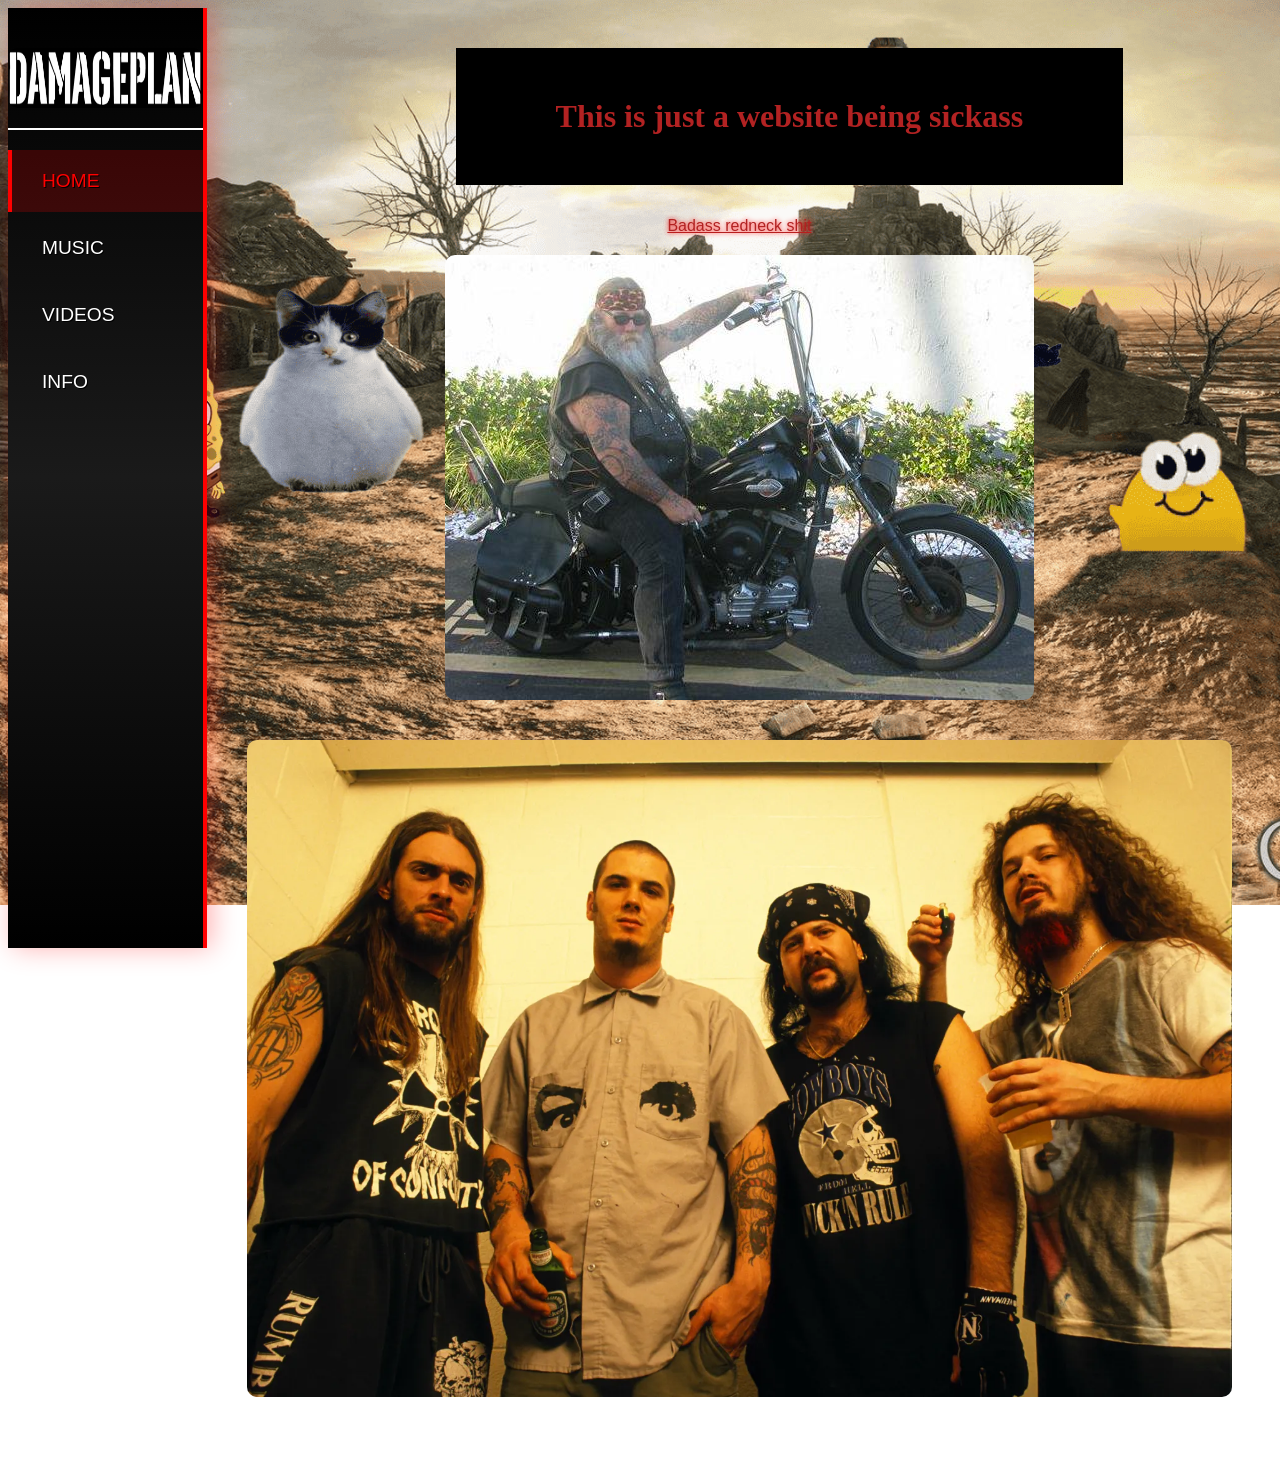
<file: index.html>
<!DOCTYPE html>
<html lang="en">
<head>
    <meta charset="UTF-8">
    <meta name="viewport" content="width=device-width, initial-scale=1.0">
    <title>Badass Website</title>
    <link rel="stylesheet" href="style.css">
</head>
<body>

    <nav class="sidebar">
        <div class="sidebar-header">
            <img src="damageplan.jpg" class="sidebar-logo" alt="Damageplan band logo">
        </div>
        
        <ul class="sidebar-nav">
            <li><a href="index.html" class="active"> Home</a></li>
            <li><a href="music.html"> Music</a></li>
            <li><a href="videos.html"> Videos</a></li>
            <li><a href="about_me.html"> Info</a></li>
        </ul>
    </nav>

    <div class="main-content">
        <header>
            <h1>This is just a website being sickass</h1>
        </header>

        
        <ul>    
            
        </ul>
        
        <a href="https://www.youtube.com/watch?v=-L7CMljjIBI" target="_blank">Badass redneck shit</a>

        <img src ="Harley-rider-stereotype.jpg" alt="Harley rider stereotype">
        <img src = 'pantera.jpg' alt="Pantera band logo">

    </div>

</body>
</html>
</file>
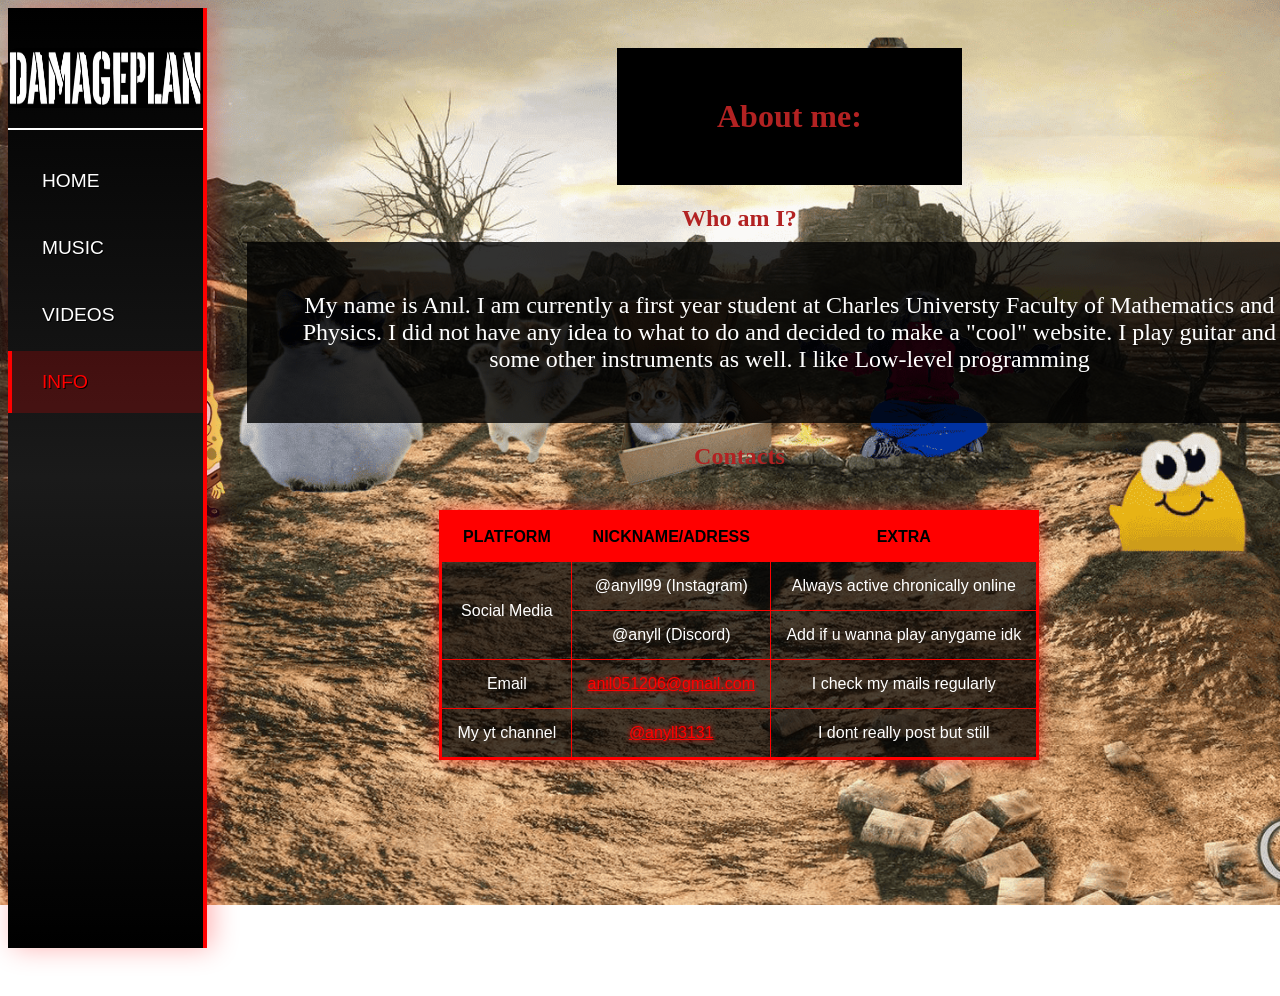
<file: about_me.html>
<!DOCTYPE html>
<html lang="en">
<head>
    <meta charset="UTF-8">
    <meta name="viewport" content="width=device-width, initial-scale=1.0">
    <title>Basic info</title>
    <link rel="stylesheet" href="style.css">
</head>
<body>

    <nav class="sidebar">
        <div class="sidebar-header">
            <img src="damageplan.jpg" class="sidebar-logo" alt="Damageplan band logo">
        </div>
        
        <ul class="sidebar-nav">
            <li><a href="index.html"> Home</a></li>
            <li><a href="music.html"> Music</a></li>
            <li><a href="videos.html"> Videos</a></li>
            <li><a href="about_me.html" class="active"> Info</a></li>
        </ul>
    </nav>
    <div class="main-content">
        
        <header>
            <h1>About me:</h1>
        </header>

        <article>
            <section>
                <h2>Who am I?</h2>
                <p class="paragraph">My name is Anıl. I am currently a first year student at Charles Universty Faculty of Mathematics and Physics.  
                    I did not have any idea to what to do and decided to make a "cool" website. I play guitar and some other instruments as well. 
                    I like Low-level programming 
                    
                </p>
            </section>
            <section>
                <h2>Contacts</h2>
                <table id="project-table">
                    <thead>
                        <tr>
                            <th>Platform</th>
                            <th>Nickname/Adress</th>
                            <th>Extra</th>
                        </tr>
                    </thead>
                    <tbody>
                        <tr>
                            <td rowspan="2">Social Media</td>
                            <td>@anyll99 (Instagram)</td>
                            <td>Always active chronically online</td>
                        </tr>
                        <tr>
                            <td>@anyll (Discord)</td>
                            <td>Add if u wanna play anygame idk </td>                            
                        </tr>
                        <tr>
                            <td>Email</td>
                            <td><a href="mailto:anil051206@gmail.com">anil051206@gmail.com</a></td>
                            <td>I check my mails regularly</td>
                        </tr>
                        <tr>
                            <td>My yt channel</td>
                            <td><a href ='https://www.youtube.com/@anyll3131'>@anyll3131</a></td>
                            <td>I dont really post but still</td>
                        </tr>
                    </tbody>
                </table>
            </section>
        </article>    
    </div>


</body>
</html>
</file>
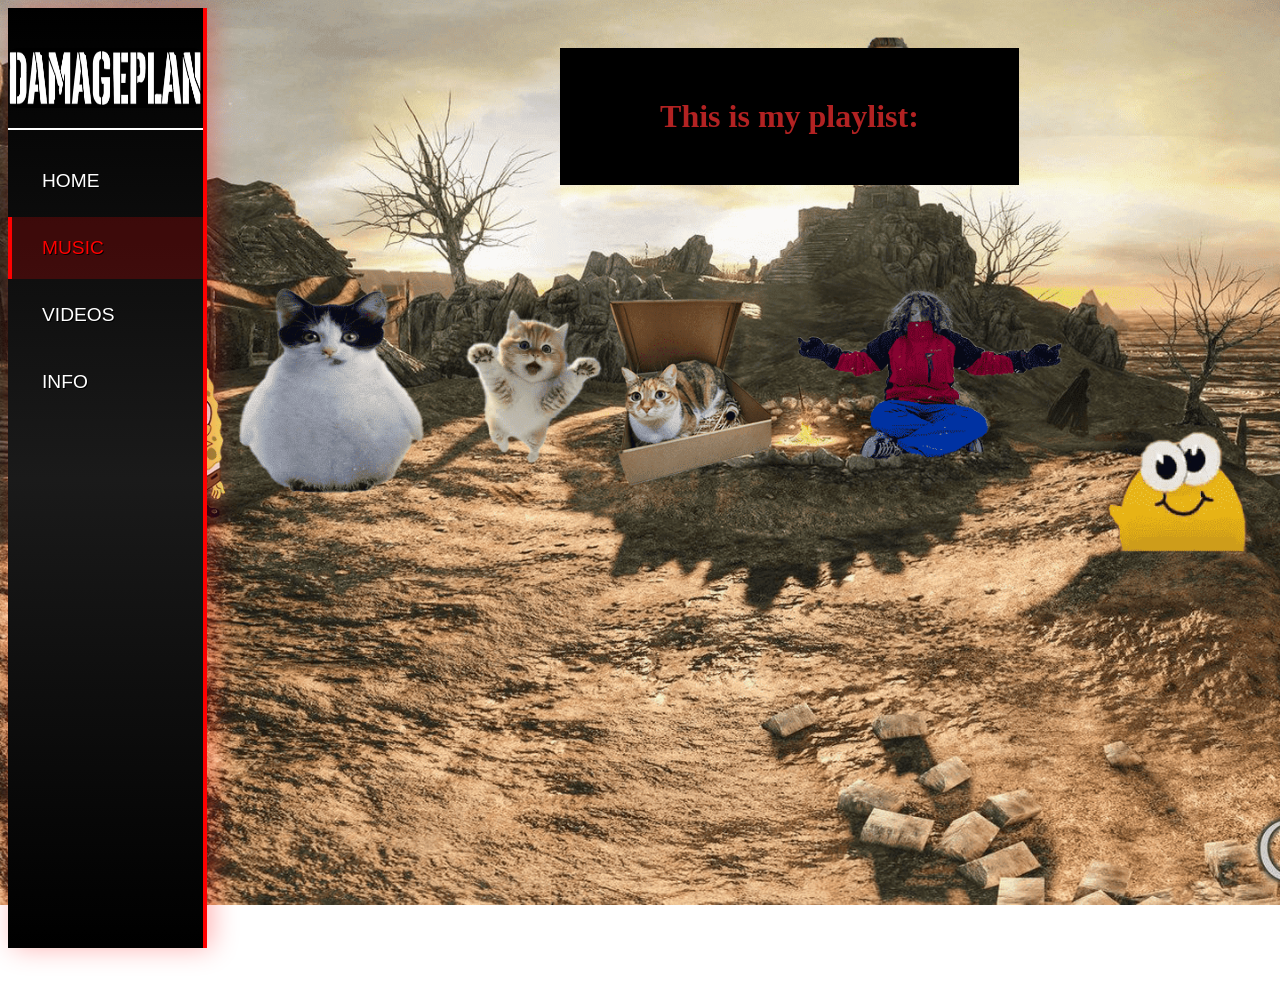
<file: music.html>
<!DOCTYPE html>
<html lang="en">
<head>
    <meta charset="UTF-8">
    <meta name="viewport" content="width=device-width, initial-scale=1.0">
    <title>Music for COOL PEOPLE</title>
    <link rel="stylesheet" href="style.css">
</head>
<body>

    <nav class="sidebar">
        <div class="sidebar-header">
            <img src="damageplan.jpg" class="sidebar-logo" alt="Damageplan band logo">
        </div>
        
        <ul class="sidebar-nav">
            <li><a href="index.html"> Home</a></li>
            <li><a href="music.html" class="active"> Music</a></li>
            <li><a href="videos.html"> Videos</a></li>
            <li><a href="about_me.html"> Info</a></li>
        </ul>
    </nav>
    
    <div class="main-content">
        <header>
            <h1>This is my playlist: </h1>
        </header>

        <iframe data-testid="embed-iframe" src="https://open.spotify.com/embed/playlist/76EHUPysQ3WrmuKH1wzazJ?utm_source=generator" width="50%" height="352" frameBorder="0" allowfullscreen="" allow="autoplay; clipboard-write; encrypted-media; fullscreen; picture-in-picture" loading="lazy"></iframe>
        
        

    </div>

</body>
</html>
</file>
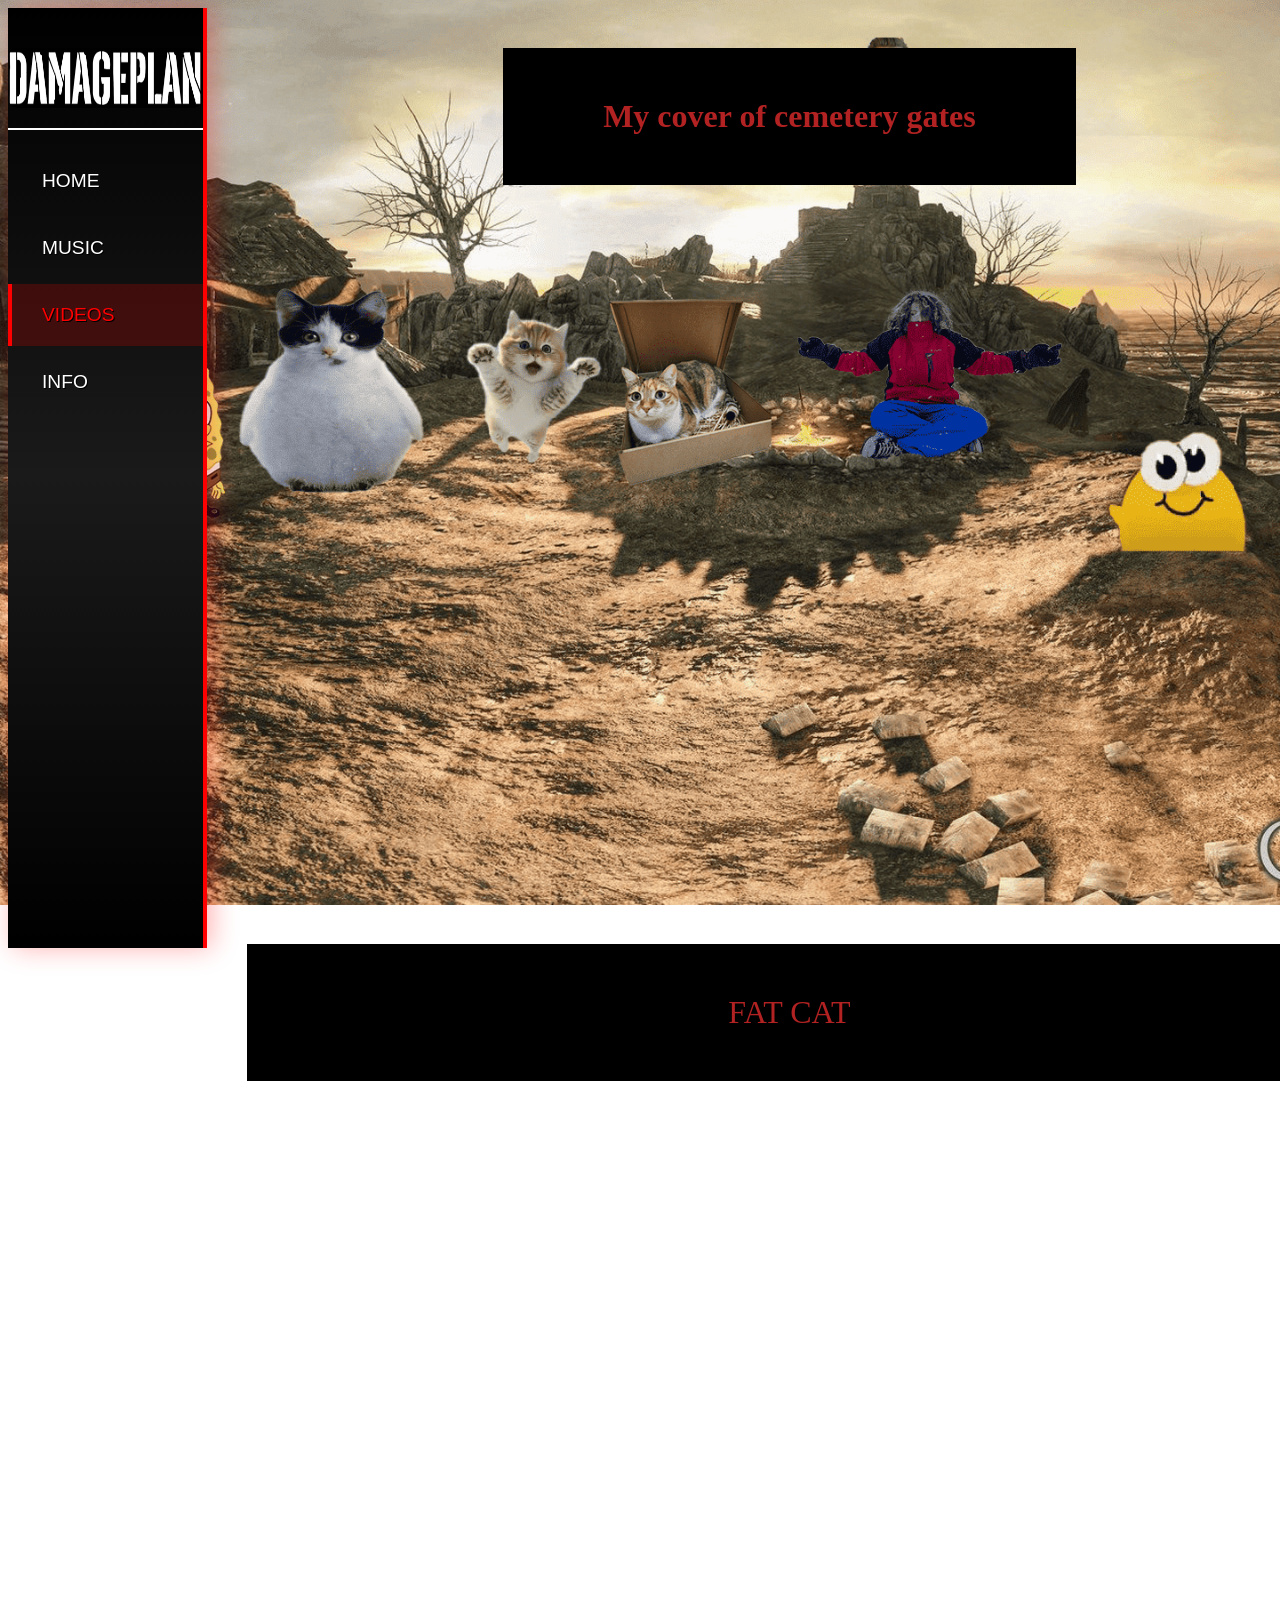
<file: videos.html>
<!DOCTYPE html>
<html lang="en">
<head>
    <meta charset="UTF-8">
    <meta name="viewport" content="width=device-width, initial-scale=1.0">
    <title>Sick Videos</title>
    <link rel="stylesheet" href="style.css">
</head>
<body>

    <nav class="sidebar">
        <div class="sidebar-header">
            <img src="damageplan.jpg" class="sidebar-logo" alt="Damageplan band logo">
        </div>
        
        <ul class="sidebar-nav">
            <li><a href="index.html"> Home</a></li>
            <li><a href="music.html"> Music</a></li>
            <li><a href="videos.html" class="active"> Videos</a></li>
            <li><a href="about_me.html"> Info</a></li>
        </ul>
    </nav>
    
    <div class="main-content">
        <header>
            <h1>My cover of cemetery gates</h1>
        </header>

        <article>
            <section>
                <iframe width="560" height="315" src="https://www.youtube.com/embed/P8Tn2ult5k8?si=dr7MOwvcyDsAq3tx" title="YouTube video player" frameborder="0" allow="accelerometer; autoplay; clipboard-write; encrypted-media; gyroscope; picture-in-picture; web-share" referrerpolicy="strict-origin-when-cross-origin" allowfullscreen></iframe>
            </section>
            
            <section>
                <p class="videoText">FAT CAT</p>
                <iframe width="560" height="315" src="https://www.youtube.com/embed/EQyAB6kq9U0?si=rReHE7r8qbjrCa44&amp;start=30" title="YouTube video player" frameborder="0" allow="accelerometer; autoplay; clipboard-write; encrypted-media; gyroscope; picture-in-picture; web-share" referrerpolicy="strict-origin-when-cross-origin" allowfullscreen></iframe>
            </section>
        </article>
    </div>

</body>
</html>
</file>
<file: style.css>
.sidebar{
    width:250px;
    height:100vh;
    background:linear-gradient(180deg,#000,#1a1a1a,#000);
    border-right:4px solid red;
    padding:20px 0;
    z-index:1000;
    box-shadow:5px 0 25px rgba(255,0,0,.3);
    overflow-y:auto
}

.sidebar-header{
        text-align:center;
        padding:20px 0;
        border-bottom:2px solid #fff;
        margin-bottom:20px
}

.sidebar-logo{
    font-family:Pantera,sans-serif;
    font-size:10em;
    color:#fff;
    text-decoration:none;
    text-transform:uppercase;
    text-shadow:0 0 10px red;
    width:200px;
    height:60px;
    display:block;
    margin:0 auto
}

.sidebar-nav{
    list-style:none;
    margin:0;
    padding:0
}

.sidebar-nav li{
    margin:0;
    padding:0
}

.sidebar-nav a{
    display:block;
    color:#fff;
    text-decoration:none;
    font-family:Pantera,sans-serif;
    font-size:1.2em;
    text-transform:uppercase;
    padding:20px 30px;
    border-left:4px solid transparent;
    transition:all .3s ease;
    background:0 0;
    margin:5px 0;
    position:relative;
    overflow:hidden;
    text-align:left
}

.sidebar-nav a.active{
    color:red;
    border-left:4px solid red;
    background-color:rgba(255,0,0,.2)
}

.sidebar-nav>li>a{
    text-shadow:1px 1px 0 #000
}

.main-content{
    padding:40px;
    min-height:100vh;
    display:flex;
    flex-direction:column;
    align-items:center;
    flex-grow:1;
    width:100%
}
    
article{width:100%}
    
@media (max-width:768px){
    .sidebar{position:fixed;
    left:0;
    top:0;
    width:200px;
    transform:translateX(-100%);
    transition:transform .3s ease
}

.sidebar.active{transform:translateX(0)}

.main-content{margin-left:0}}

body{
    font-family:Arial,sans-serif;
    background-image:url(background.png);
    background-size:cover;
    background-repeat:no-repeat;
    background-attachment:fixed;
    background-position:center;
    color:#fff;
    text-align:center;
    padding:0;
    overflow-x:hidden;
    display:flex
}
    
h1{
    color:#fff;
    font-family:Pantera,Impact,'Ariel Black';
    background-color:#000;
    color:#b22222;
    text-align:center;
    margin:0;
    padding:50px;
    width:100%
}

h2{
    color:#b22222;
    font-family:Pantera,Impact,'Ariel Black';
    margin:20px 0 10px
}

p{
    color:#fff;
    font-family:Pantera,Impact,'Ariel Black';
    background-color:rgba(0,0,0,.8);
    text-align:center;
    margin:0;
    padding:50px;
    font-size:x-large;
    width:100%
}

.videoText{
    color:#fff;
    font-family:Pantera,Impact,'Ariel Black';
    background-color:#000;
    color:#b22222;
    text-align:center;
    margin:0;
    padding:50px;
    font-size:xx-large;
    width:100%
}

img{
    border-radius:10px;
    margin:20px 0;
    max-width:100%;
    height:auto;
    display:block
}

a{
    display:inline;
    background:0 0;
    color:#b22222;
    text-decoration:underline;
    padding:0;
    font-family:Arial,sans-serif;
    font-size:1em;
    text-transform:none;
    border:none;
    border-radius:0;
    margin:0;
    transition:all .3s ease;
    text-shadow:0 0 5px red;
    position:static;
    overflow:visible
}
    
a:hover{
    background:0 0;
    color:#fff;
    border-color:#ff6a00;
    transform:none;
    text-shadow:0 0 10px red,0 0 20px red
}

a:active{transform:translateY(0) scale(1)}

iframe{
    align-self:center;
    padding:40px;
    min-height:675px;
    max-width:100%;
    width:100%;
    border-radius:12px
}

#project-table{
    border-collapse:collapse;
    width:600px;
    margin:40px auto;
    border:3px solid red;
    box-shadow:0 0 15px rgba(255,0,0,.5)
}

#project-table td,#project-table th{
    border:1px solid red;
    padding:15px;
    color:#fff;
    background-color:rgba(0,0,0,.7)
}

#project-table th{
    background-color:red;
    color:#000;
    text-transform:uppercase
}

#project-table td a{
    display:inline;
    background:0 0;
    padding:0;
    text-decoration:underline;
    text-transform:none;
    border:none;
    margin:0;
    position:static;
    overflow:visible;
    color:red;
    text-shadow:0 0 5px red;
    font-size:1em
}

#project-table td a:hover{
    color:#fff;
    text-shadow:0 0 10px red,0 0 20px red;
    background:0 0;transform:none
}
</file>
